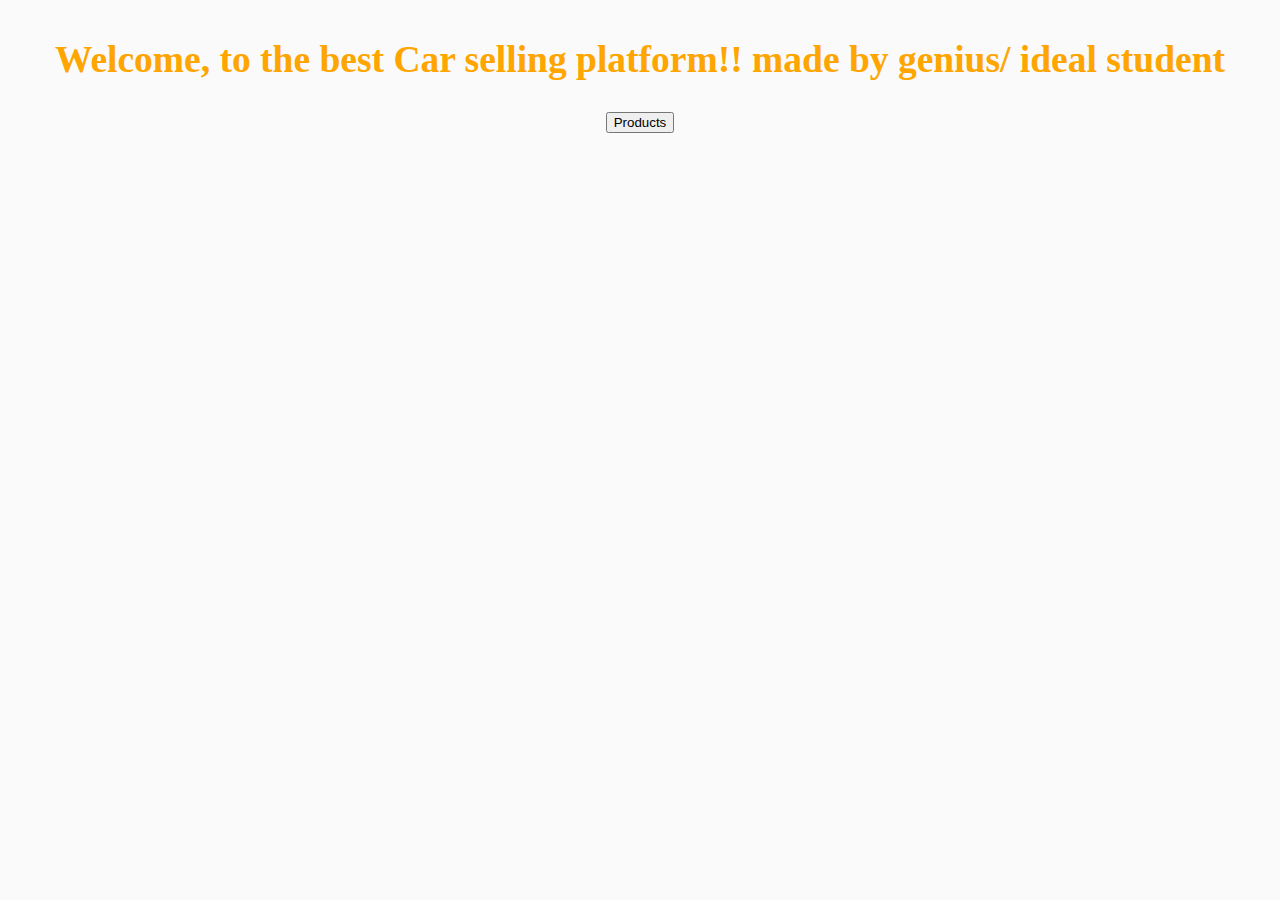
<file: beststore/src/main/resources/static/index.html>
<html>
<head>
<link rel="stylesheet" type="text/css" href="index.css">
<title>Best Car Store</title>
</head>
<body>
<h2>Welcome, to the best Car selling platform!! made by genius/ ideal student</h2>
<div class="container">
<a href="/products">
  <button>Products</button>
</a>
</div>

</body>
</file>
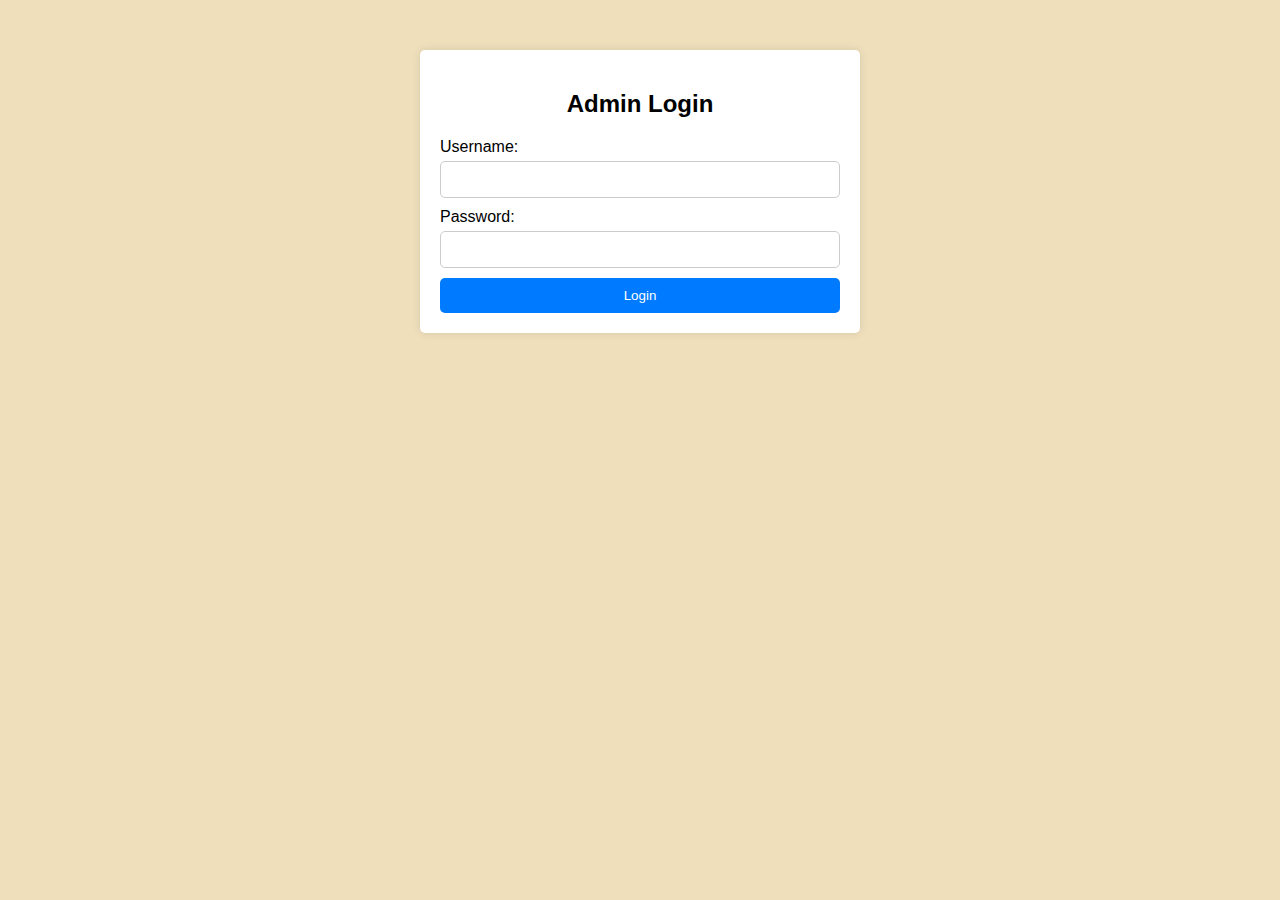
<file: beststore/src/main/resources/templates/products/adminLogin.html>
<!DOCTYPE html>
<html lang="en">
<head>
    <meta charset="UTF-8">
    <meta name="viewport" content="width=device-width, initial-scale=1.0">
    <title>Admin Login</title>
    <style>
        body {
            font-family: Arial, sans-serif;
            background-color: #EFDFBB;
            margin: 0;
            padding: 0;
        }

        .container {
            max-width: 400px;
            margin: 50px auto;
            background-color: #fff;
            padding: 20px;
            border-radius: 5px;
            box-shadow: 0px 0px 10px 0px rgba(0, 0, 0, 0.1);
        }

        h2 {
            text-align: center;
            margin-bottom: 20px;
        }

        form {
            display: flex;
            flex-direction: column;
        }

        label {
            margin-bottom: 5px;
        }

        input[type="text"],
        input[type="email"],
        input[type="password"] {
            padding: 10px;
            margin-bottom: 10px;
            border: 1px solid #ccc;
            border-radius: 5px;
        }

        button {
            padding: 10px;
            background-color: #007bff;
            color: #fff;
            border: none;
            border-radius: 5px;
            cursor: pointer;
        }

        button:hover {
            background-color: #0056b3;
        }

        a {
            text-decoration: none;
            color: #007bff;
        }

        a:hover {
            text-decoration: underline;
        }
    </style>
</head>
<body>
    <div class="container">
    
    	<div style="color:red;" role="alert">
        	<center><span th:text="${status}"> </span></center>
        </div>
        
        <h2>Admin Login</h2>
        <form th:action="@{/adminlogin}" method="post">
            <label for="username">Username:</label>
            <input type="text" id="username" name="username" required>

            <label for="password">Password:</label>
            <input type="password" id="password" name="password" required>


            <button type="submit">Login</button>
      
        </form>
    </div>
</body>
</html>
</file>
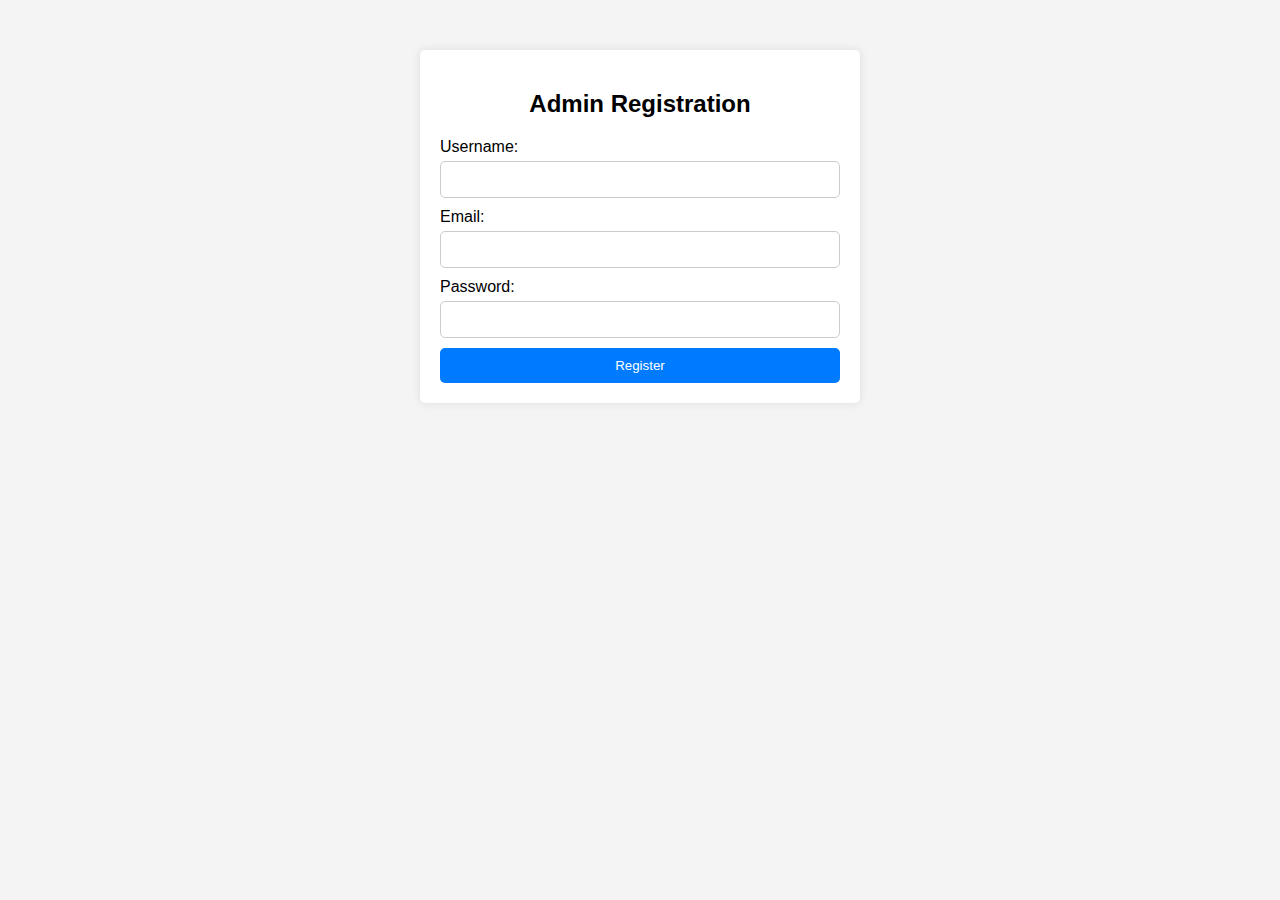
<file: beststore/src/main/resources/templates/products/adminRegister.html>
<!DOCTYPE html>
<html lang="en">
<head>
    <meta charset="UTF-8">
    <meta name="viewport" content="width=device-width, initial-scale=1.0">
    <title>Admin Registration</title>
    <style>
        body {
            font-family: Arial, sans-serif;
            background-color: #f4f4f4;
            margin: 0;
            padding: 0;
        }

        .container {
            max-width: 400px;
            margin: 50px auto;
            background-color: #fff;
            padding: 20px;
            border-radius: 5px;
            box-shadow: 0px 0px 10px 0px rgba(0, 0, 0, 0.1);
        }

        h2 {
            text-align: center;
            margin-bottom: 20px;
        }

        form {
            display: flex;
            flex-direction: column;
        }

        label {
            margin-bottom: 5px;
        }

        input[type="text"],
        input[type="email"],
        input[type="password"] {
            padding: 10px;
            margin-bottom: 10px;
            border: 1px solid #ccc;
            border-radius: 5px;
        }

        button {
            padding: 10px;
            background-color: #007bff;
            color: #fff;
            border: none;
            border-radius: 5px;
            cursor: pointer;
        }

        button:hover {
            background-color: #0056b3;
        }
    </style>
</head>
<body>
    <div class="container">
        <h2>Admin Registration</h2>
        <form th:action="@{/adminregister}" method="post">
            <label for="username">Username:</label>
            <input type="text" id="username" name="username" required>

            <label for="email">Email:</label>
            <input type="email" id="email" name="email" required>

            <label for="password">Password:</label>
            <input type="password" id="password" name="password" required>

            <button type="submit">Register</button>
        </form>
    </div>
</body>
</html>
</file>
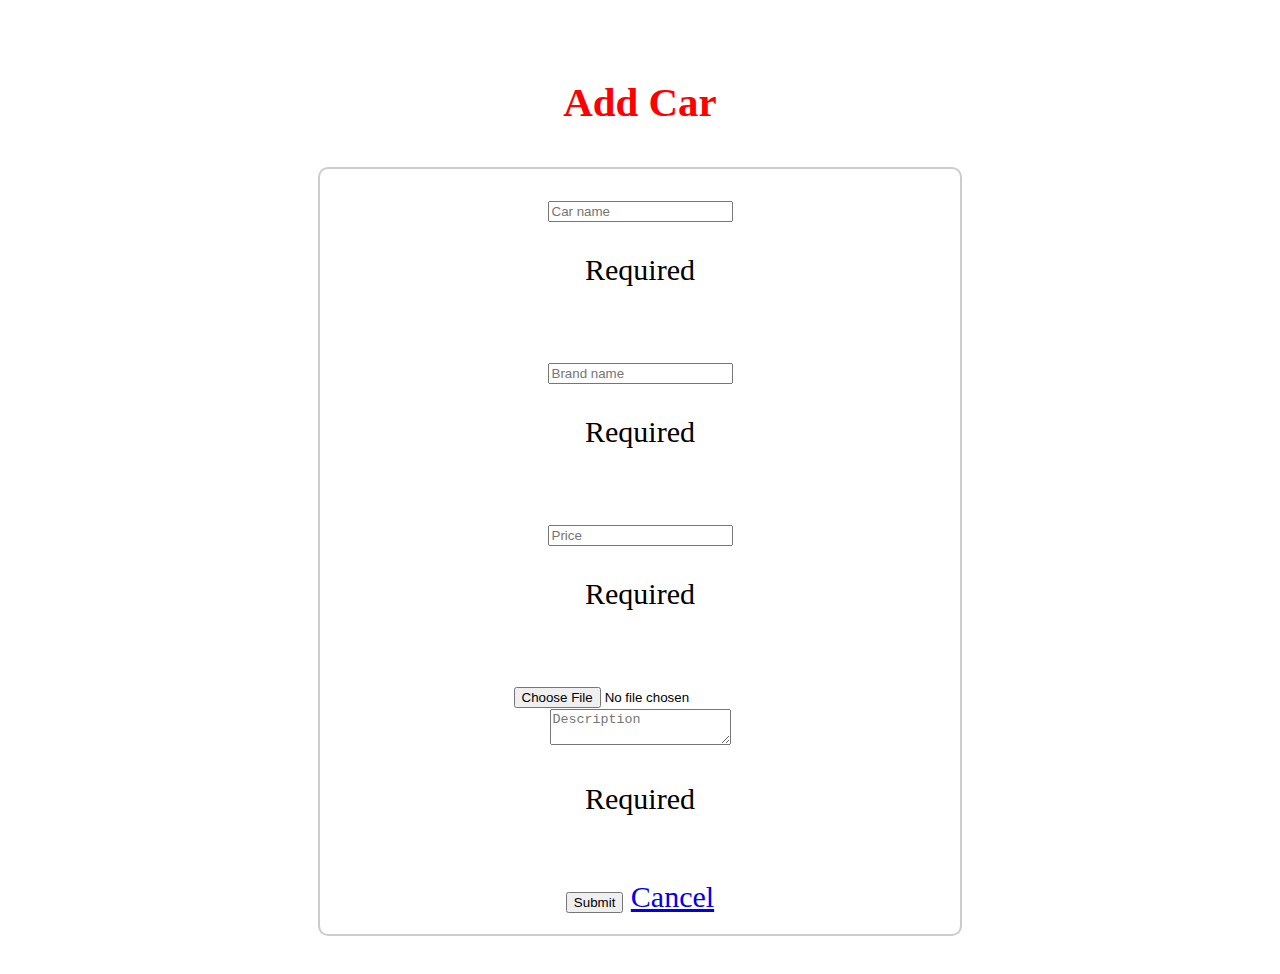
<file: beststore/src/main/resources/templates/products/CreateProduct.html>
<!DOCTYPE html>
<html lang="en">
<head>
    <title>Add</title>
    <style>
         .container {
        border: 2px solid #ccc;
        padding: 20px;
        border-radius: 10px;
        max-width: 600px; /* Adjust max-width as needed */
        margin: 0 auto; /* Center the container */
    }

    .text-danger {
        color: red;
    }

    h3 {
        color: red;
    }

    body {
        text-align: center;
        padding: 30px;
        font-size: 35px;
    }

    form {
        font-size: 30px;
        color: black;
    }
        
    </style>
</head>
<body>
<h3>Add Car</h3>
<div class="container">
<form method="post" action="/products/create" enctype="multipart/form-data" th:object="${productDto}">


        <input type="text" th:field="${productDto.name}" placeholder="Car name" required>
        <p th:if="${#fields.hasErrors('name')}" th:errorclass="text-danger" th:errors="${productDto.name}">Required</p>


        <br>
        <input placeholder="Brand name" th:field="${productDto.brand}" required>
        <p th:if="${#fields.hasErrors('brand')}" th:errorclass="text-danger" th:errors="${productDto.brand}">Required</p>
        <br>

        <input placeholder="Price" th:field="${productDto.price}" required>
        <p th:if="${#fields.hasErrors('price')}" th:errorclass="text-danger" th:errors="${productDto.price}">Required</p>
        <br>

        <!-- Other input fields -->
         <input type="file" name="imageFile" accept="image/*">
        <!-- Add a file input field for image upload -->
        <br>
        <textarea rows="" cols="" placeholder="Description" th:field="${productDto.description}" required></textarea>
        <p th:if="${#fields.hasErrors('description')}" th:errorclass="text-danger" th:errors="${productDto.description}">Required</p>
        <br>
       <button type="submit">Submit</button>
        <a class="btn-primary" href="/products">Cancel</a>
    </form>

</div>
</body>
</html>
</file>
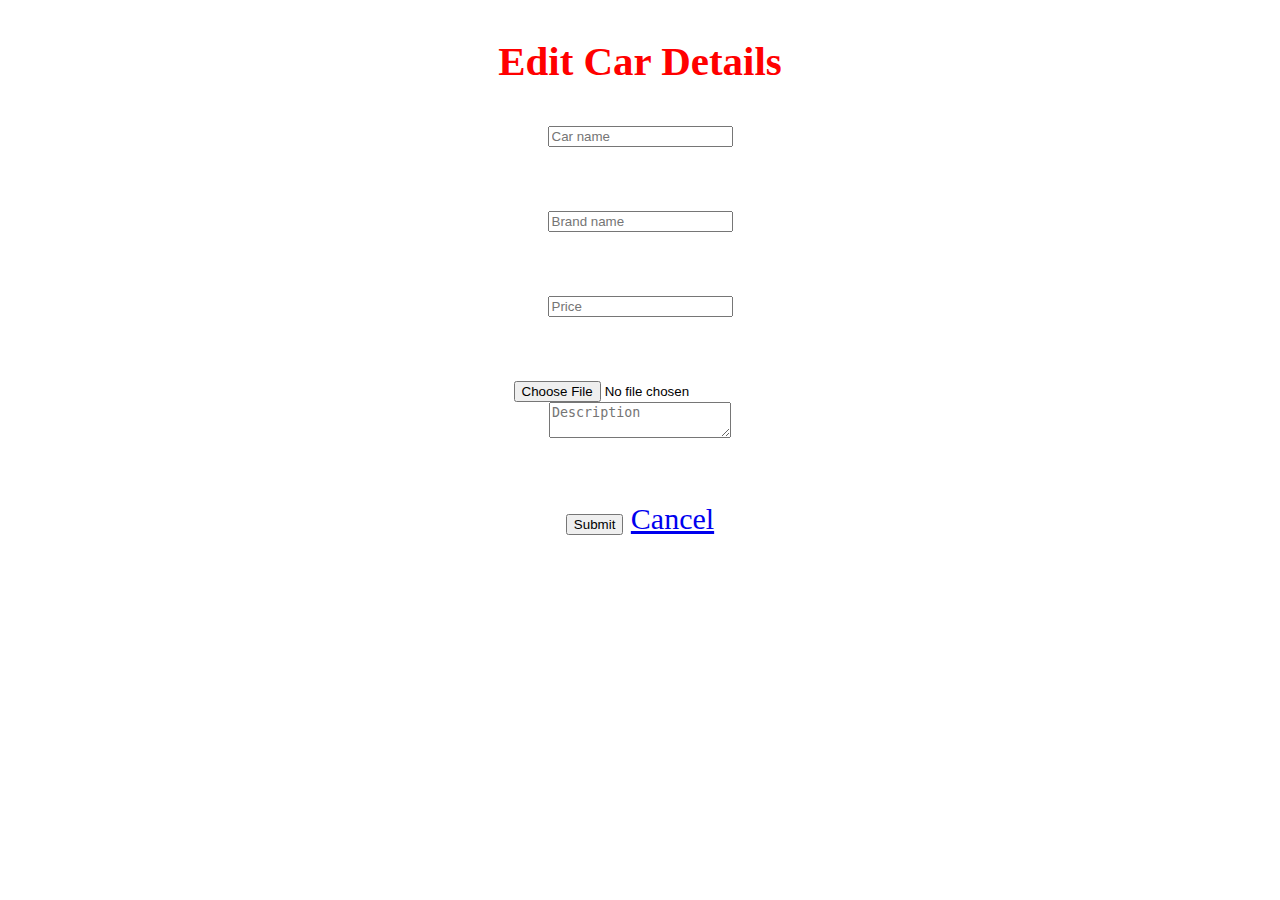
<file: beststore/src/main/resources/templates/products/EditProduct.html>
<html>
	<head>
		<title>Edit</title>
		<style>
			.text-danger{
				color:red;
			}
			h3{
			color: red;
			}
			body{
			text-align: center;
			padding: 30px;
			font-size: 35px;
			}
			form{
			font-size: 30px;
			color: black;
			}
			
			
		</style>
	</head>
	<body>
		<h3>Edit Car Details</h3>
		<div>
			 <form method="post" enctype="multipart/form-data" th:object="${productDto}">
			 
        <input type="text" th:field="${productDto.name}" placeholder="Car name" th:value="${productDto.name}">
        <p th:if="${#fields.hasErrors('name')}" th:errorclass="text-danger" th:errors="${productDto.name}"></p>

        <br>

             <input placeholder="Brand name" th:field="${productDto.brand}" th:value="${productDto.brand}">
        <p th:if="${#fields.hasErrors('brand')}" th:errorclass="text-danger" th:errors="${productDto.brand}"></p>
        <br>

        <input placeholder="Price" th:field="${productDto.price}" th:value="${productDto.price}">
        <p th:if="${#fields.hasErrors('price')}" th:errorclass="text-danger" th:errors="${productDto.price}"></p>
        <br>

            <!-- Other input fields -->
            <input type="file" name="imageFile" accept="image/*">
     
<br>
             <textarea rows="" cols="" placeholder="Description" th:field="${productDto.description}" th:value="${productDto.description}"></textarea>
        <p th:if="${#fields.hasErrors('description')}" th:errorclass="text-danger" th:errors="${productDto.description}"></p>
        <br>
        <button type="submit" class="btn btn-primary">Submit</button>
        <a class="btn btn-primary" href="/products">Cancel</a>
    </form>
		</div>
	</body>
</html>
</file>
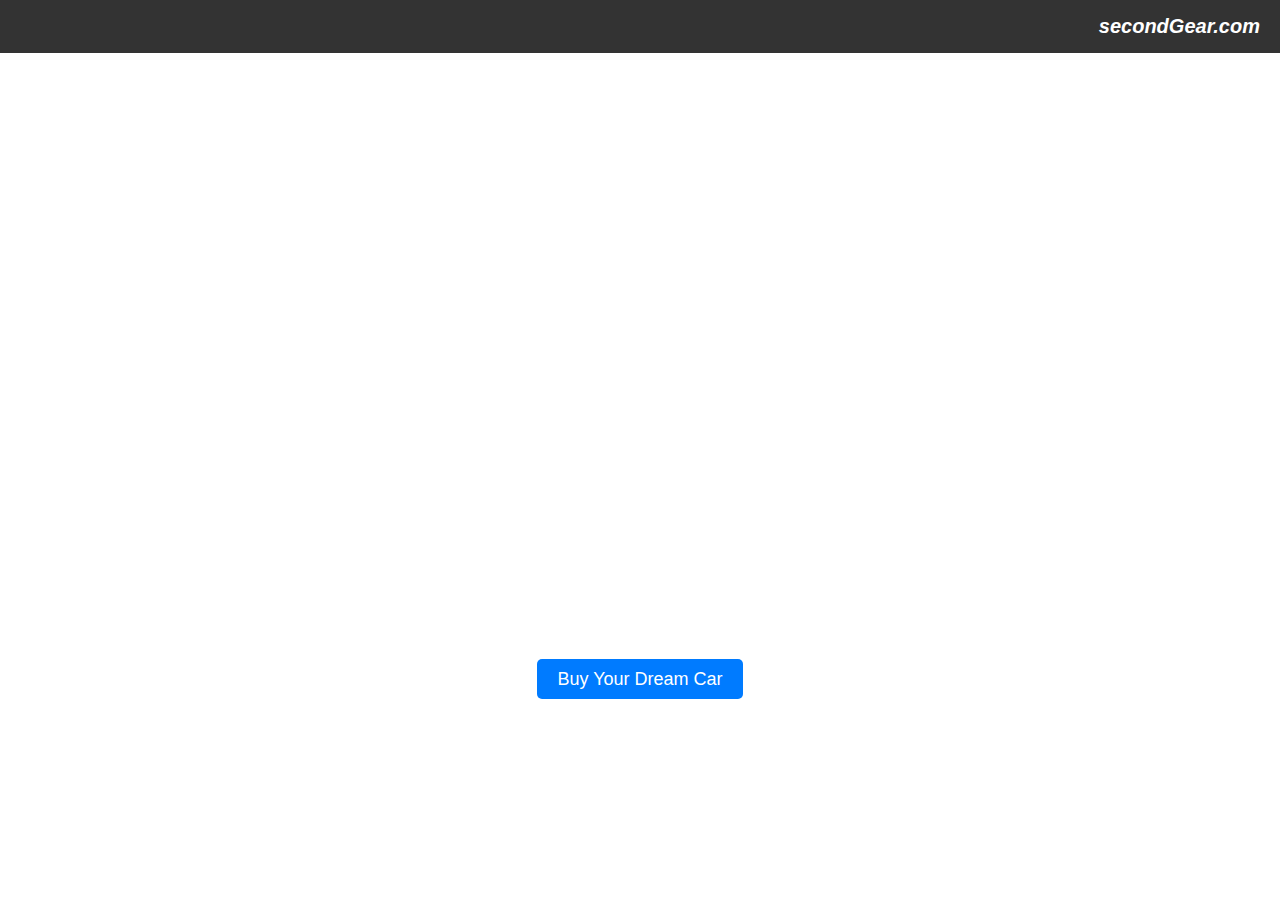
<file: beststore/src/main/resources/templates/products/landingpage.html>
<!DOCTYPE html>
<html lang="en" xmlns:th="http://www.thymeleaf.org">
<head>
    <meta charset="UTF-8">
    <meta name="viewport" content="width=device-width, initial-scale=1.0">
    <title>CarsHub</title>
    <style>
        body {
            margin: 0;
            padding: 0;
            font-family: Arial, sans-serif;
        }

        .navbar {
            background-color: #333;
            overflow: hidden;
        }

        .navbar-brand {
            float: right;
            padding: 15px 20px;
            font-size: 20px;
            color: #fff;
            font-weight: bold;
            font-style: italic;
        }

        .navbar-brand:hover {
            color: #ddd;
        }

        .hero-section {
            background-image: url('https://blob.loancenter.com/media/2023/10/Best-Cars-to-Buy-Now-for-Future-Value.webp');
            background-size: cover;
            background-position: center;
            height: calc(100vh - 60px); /* Subtracting navbar height */
            display: flex;
            align-items: center;
            justify-content: center;
            color: #fff;
            text-align: center;
        }

        .login-button {
            padding: 10px 20px;
            font-size: 18px;
            background-color: #007bff;
            border: none;
            color: #fff;
            border-radius: 5px;
            text-decoration: none;
            transition: background-color 0.3s ease;
        }

        .login-button:hover {
            background-color: #0056b3;
        }
        h1{
        padding: 150px;}
    </style>
</head>
<body>
    <div class="navbar">
        <div class="navbar-brand">secondGear.com</div>
    </div>

    <div class="hero-section">
        <div>
            <h1>.</h1>
            <p>Find your dream car here!</p>
            <a th:href="@{/login}" class="login-button">Buy Your Dream Car</a>
        </div>
    </div>
</body>
</html>
</file>
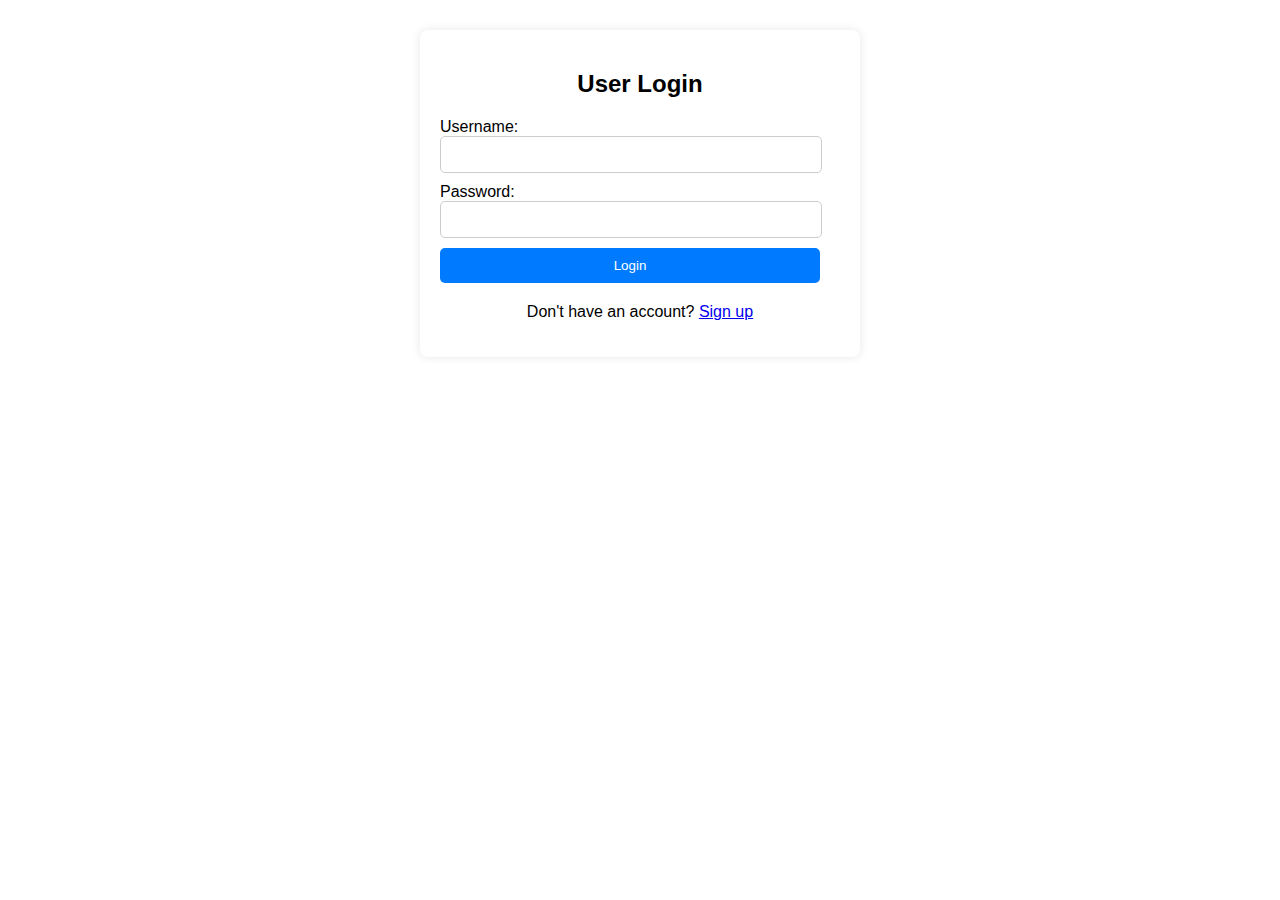
<file: beststore/src/main/resources/templates/products/login.html>
<!DOCTYPE html>
<html lang="en">
<head>
  <meta charset="UTF-8">
  <meta name="viewport" content="width=device-width, initial-scale=1.0">
  <title>User Login</title>
  <style>
   body {
    background-image: url('https://www.p1-cars.com/web/wp-content/uploads/2023/05/000238_997_GT2RS.jpg'); 
    font-family: Arial, sans-serif; 
    background-size: cover;
  }

  .container {
    max-width: 400px;
    margin: 30px auto; 
    padding: 20px;
    background-color: #fff; 
    border-radius: 8px; 
    box-shadow: 0 0 10px rgba(0, 0, 0, 0.1); 
  }

  .form-group {
    margin-bottom: 10px;
  }

  input[type="text"],
  input[type="password"] {
    width: 90%;
    padding: 10px;
    border: 1px solid #ccc;
    border-radius: 5px; 
    transition: border-color 0.3s ease; 
  }

  input[type="text"]:focus,
  input[type="password"]:focus {
    border-color: #007bff; 
  }

  button {
    width: 95%;
    padding: 10px;
    cursor: pointer;
    background-color: #007bff; 
    color: #fff; 
    border: none;
    border-radius: 5px; 
    transition: background-color 0.3s ease;
  }

  button:hover {
    background-color: #0056b3; 
  }

  .signup-link {
    text-align: center;
    margin-top: 20px; 

  .signup-link a {
    color: #007bff;
    text-decoration: none;
    transition: color 0.3s ease; 
  }

  .signup-link a:hover {
    color: #0056b3; 
  }
  </style>
</head>
<body>
  <div class="container">
    <h2 style="text-align: center;">User Login</h2>
    
        	<div style="color:red;" role="alert">
        	<center><span th:text="${status}"> </span></center>
        </div>
    <form id="loginForm" th:action="@{/userlogin}" method="post">
      <div class="form-group">
        <label for="username">Username:</label>
        <input type="text" id="username" name="username" required>
      </div>
      <div class="form-group">
        <label for="password">Password:</label>
        <input type="password" id="password" name="password" required>
      </div>
      <button type="submit">Login</button>
    </form>
    <div class="signup-link">
      <p>Don't have an account? <a href="/registration">Sign up</a></p>
    </div>
  </div>
</body>
</html>
</file>
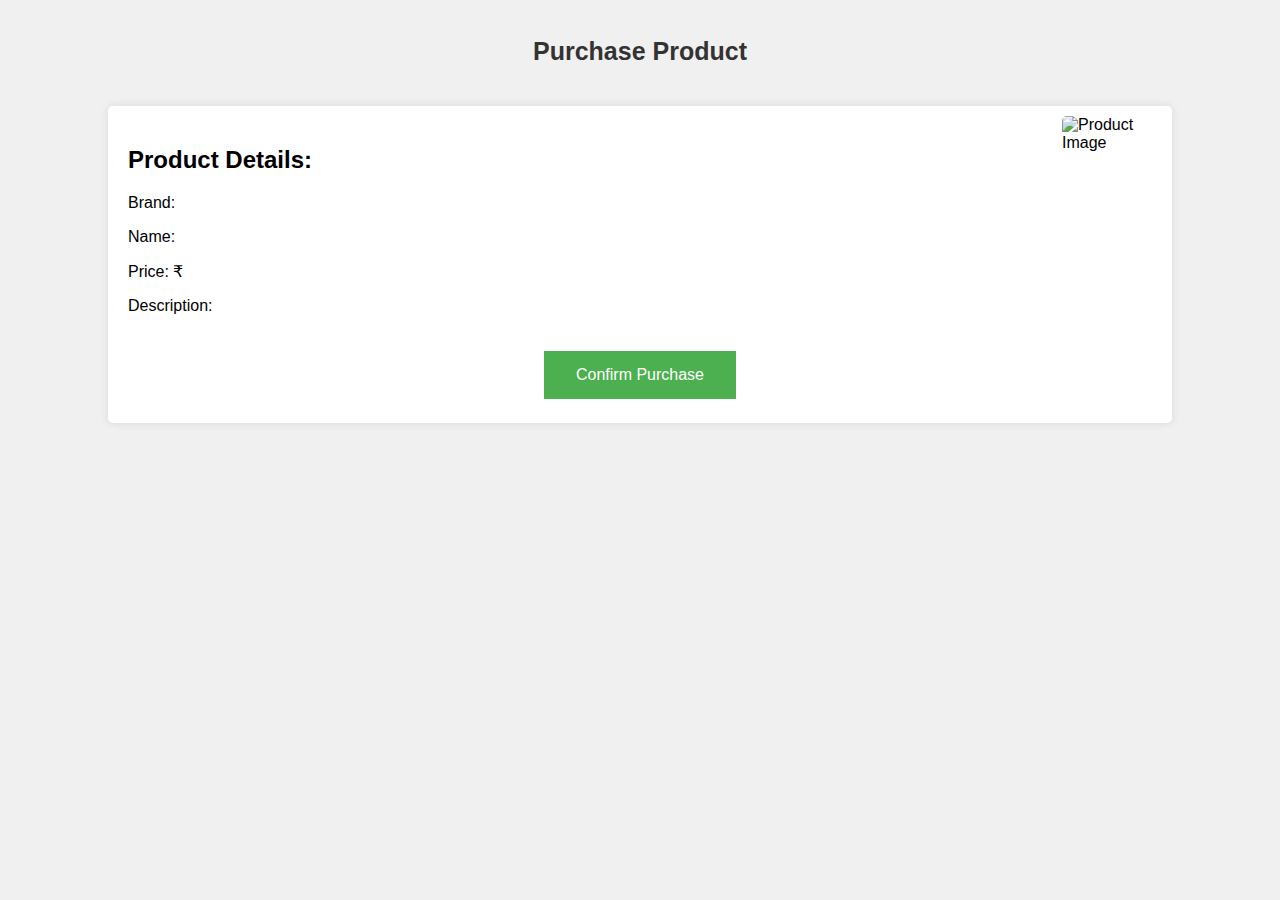
<file: beststore/src/main/resources/templates/products/purchase.html>
<!DOCTYPE html>
<html xmlns:th="http://www.thymeleaf.org">
<head>
    <meta charset="UTF-8">
    <meta name="viewport" content="width=device-width, initial-scale=1.0">
    <title>Purchase Product</title>
    <style>
        body {
            font-family: Arial, sans-serif;
            margin: 0;
            padding: 0;
            background-color: #f0f0f0;
        }
        h1 {
            color: #333;
            font-weight: bold;
            font-size: 25px;
            text-align: center;
            padding: 20px 0;
        }
        .product-details {
            position: relative; /* Ensure the container is positioned */
            background-color: #fff;
            border-radius: 5px;
            margin: 20px auto;
            padding: 20px;
            width: 80%;
            box-shadow: 0px 0px 10px rgba(0,0,0,0.1);
        }
        .product-details img {
            position: absolute; /* Position the image */
            top: 10px; /* Adjust the top position */
            right: 10px; /* Adjust the right position */
            width: 100px; /* Set the width */
            height: 100px; /* Set the height */
            border-radius: 5px; /* Optional: Add border radius */
        }
        button {
            background-color: #4CAF50;
            color: white;
            padding: 15px 32px;
            text-align: center;
            text-decoration: none;
            display: inline-block;
            font-size: 16px;
            margin: 4px 2px;
            cursor: pointer;
            border: none;
            margin-top: 20px; /* Add some space below the image */
        }
    </style>
     <script>
        function showAlert() {
            alert("Car has been booked successfully!");
        }
    </script>
</head>
<body>
    <h1>Purchase Product</h1>
    <div th:if="${product}" class="product-details">
        <img th:src="@{/images/{fileName}(fileName=${product.imageFileName})}" alt="Product Image">
        <p><h2>Product Details:</h2></p>
        <p>Brand: <span th:text="${product.brand}"></span></p>
        <p>Name: <span th:text="${product.name}"></span></p>
        <p>Price: ₹<span th:text="${product.price}"></span></p>
        <p>Description: <span th:text="${product.description}"></span></p>
       <form th:action="@{/products/confirm-purchase}" method="post">
    <input type="hidden" name="id" th:value="${product.id}" />
    <center><button type="submit" onclick="showAlert()">Confirm Purchase</button></center>
</form>
    </div>
</body>
</html>
</file>
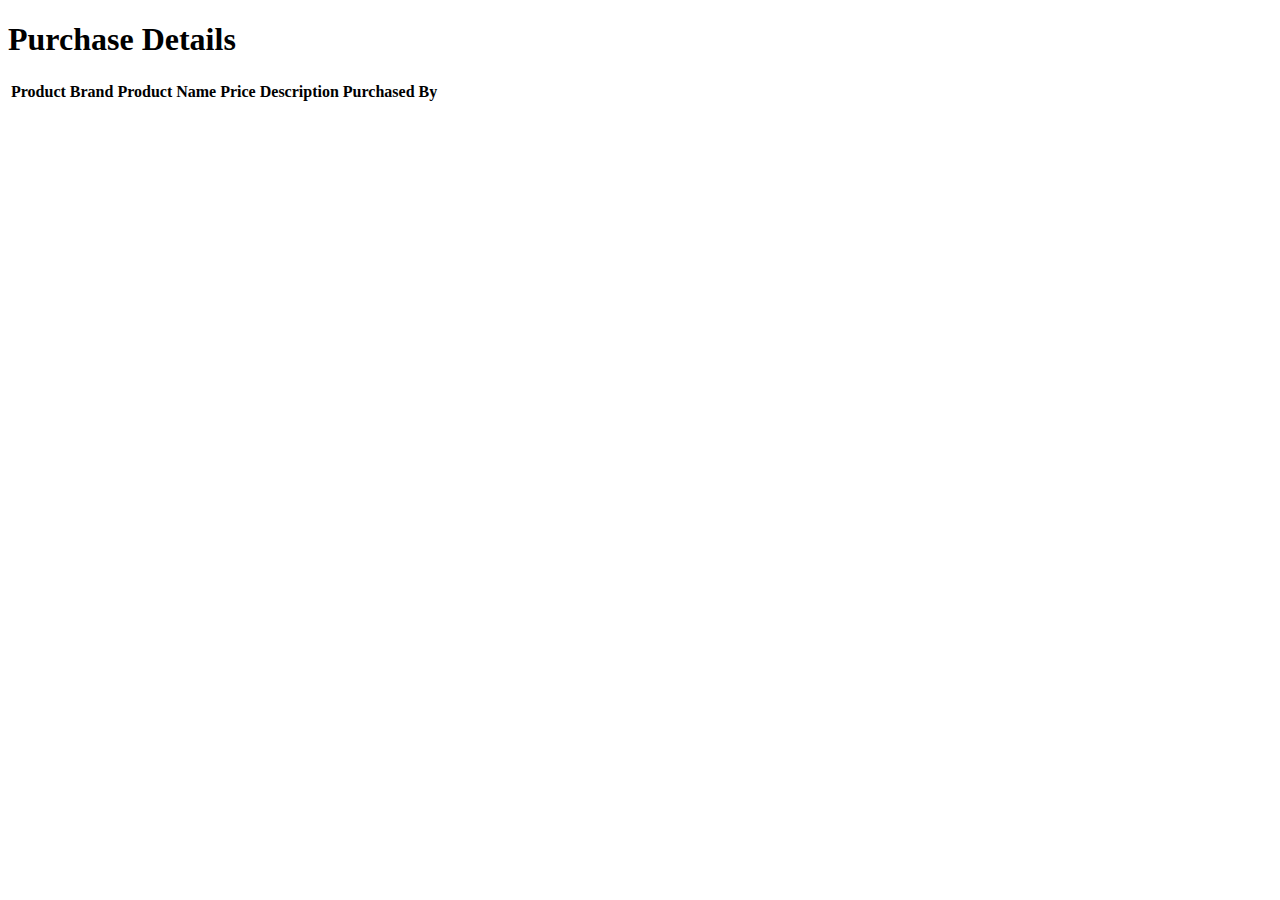
<file: beststore/src/main/resources/templates/products/purchasedetails.html>
<!DOCTYPE html>
<html xmlns:th="http://www.thymeleaf.org">
<head>
    <!-- Add your head content here -->
</head>
<body>
    <div class="container">
        <h1>Purchase Details</h1>
        <table class="table">
            <thead>
                <tr>
                    <th>Product Brand</th>
                    <th>Product Name</th>
                    <th>Price</th>
                    <th>Description</th>
                    <th>Purchased By</th>
                </tr>
            </thead>
            <tbody>
                <tr>
                    <td th:text="${product.brand}"></td>
                    <td th:text="${product.name}"></td>
                    <td th:text="${product.price}"></td>
                    <td th:text="${product.description}"></td>
                    <td th:text="${product.purchaser.username}"></td>
                </tr>
            </tbody>
        </table>
    </div>
</body>
</html>
</file>
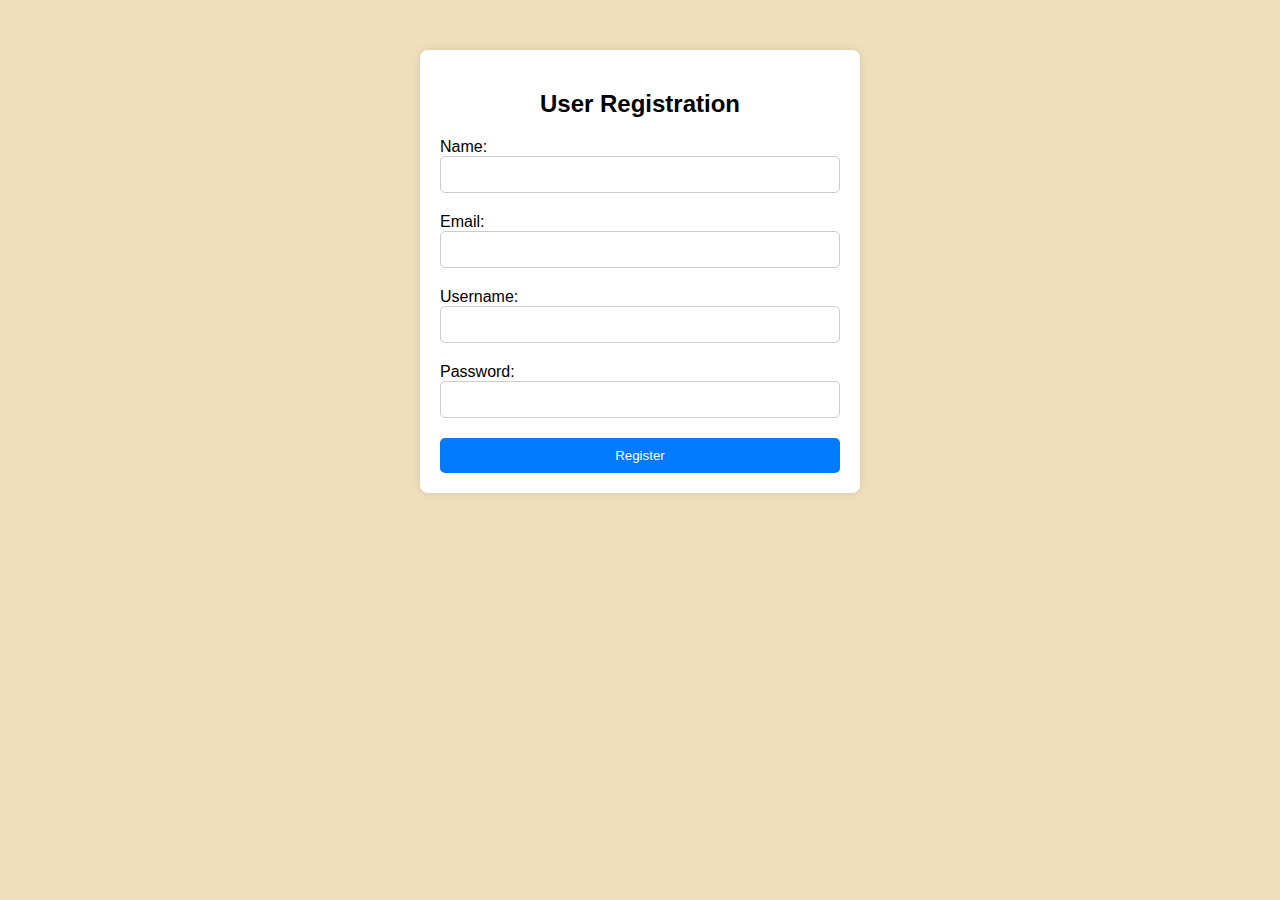
<file: beststore/src/main/resources/templates/products/registration.html>
<!DOCTYPE html>
<html lang="en">
<head>
  <meta charset="UTF-8">
  <meta name="viewport" content="width=device-width, initial-scale=1.0">
  <title>User Registration</title>
  <style>
     body {
    background-color: #EFDFBB; /* Change background color */
    font-family: Arial, sans-serif; /* Change font */
  }

  .container {
    max-width: 400px;
    margin: 50px auto; /* Adjust margin for vertical positioning */
    padding: 20px;
    background-color: #fff; /* Change background color */
    border-radius: 8px; /* Add border radius */
    box-shadow: 0 0 10px rgba(0, 0, 0, 0.1); /* Add box shadow */
  }

  .form-group {
    margin-bottom: 20px;
  }

  input[type="text"],
  input[type="email"],
  input[type="password"],
  select {
    width: 100%;
    padding: 10px;
    border: 1px solid #ccc;
    border-radius: 5px;
    box-sizing: border-box;
    transition: border-color 0.3s ease; /* Add transition effect */
  }

  input[type="text"]:focus,
  input[type="email"]:focus,
  input[type="password"]:focus,
  select:focus {
    border-color: #007bff; /* Change border color on focus */
  }

  button {
    width: 100%;
    padding: 10px;
    border: none;
    border-radius: 5px;
    cursor: pointer;
    background-color: #007bff; /* Change button background color */
    color: #fff; /* Change button text color */
    transition: background-color 0.3s ease; /* Add transition effect */
  }

  button:hover {
    background-color: #0056b3; /* Change button background color on hover */
  }

  </style>
</head>
<body>
  <div class="container">
    <h2 style="text-align: center;">User Registration</h2>
    
        	<div style="color:red;" role="alert">
        	<center><span th:text="${error}"> </span></center>
        </div>
        
    <form action="registration_process" method="post"  th:action="@{/reg}">
      <div class="form-group">
        <label for="name">Name:</label>
        <input type="text" id="name" name="name" required>
      </div>
      <div class="form-group">
        <label for="email">Email:</label>
        <input type="email" id="email" name="email" required>
      </div>
      <div class="form-group">
        <label for="username">Username:</label>
        <input type="text" id="username" name="username" required>
      </div>
      <div class="form-group">
        <label for="password">Password:</label>
        <input type="password" id="password" name="password" required>
      </div>
    
      <button type="submit">Register</button>
    </form>
  </div>
</body>
</html>
</file>
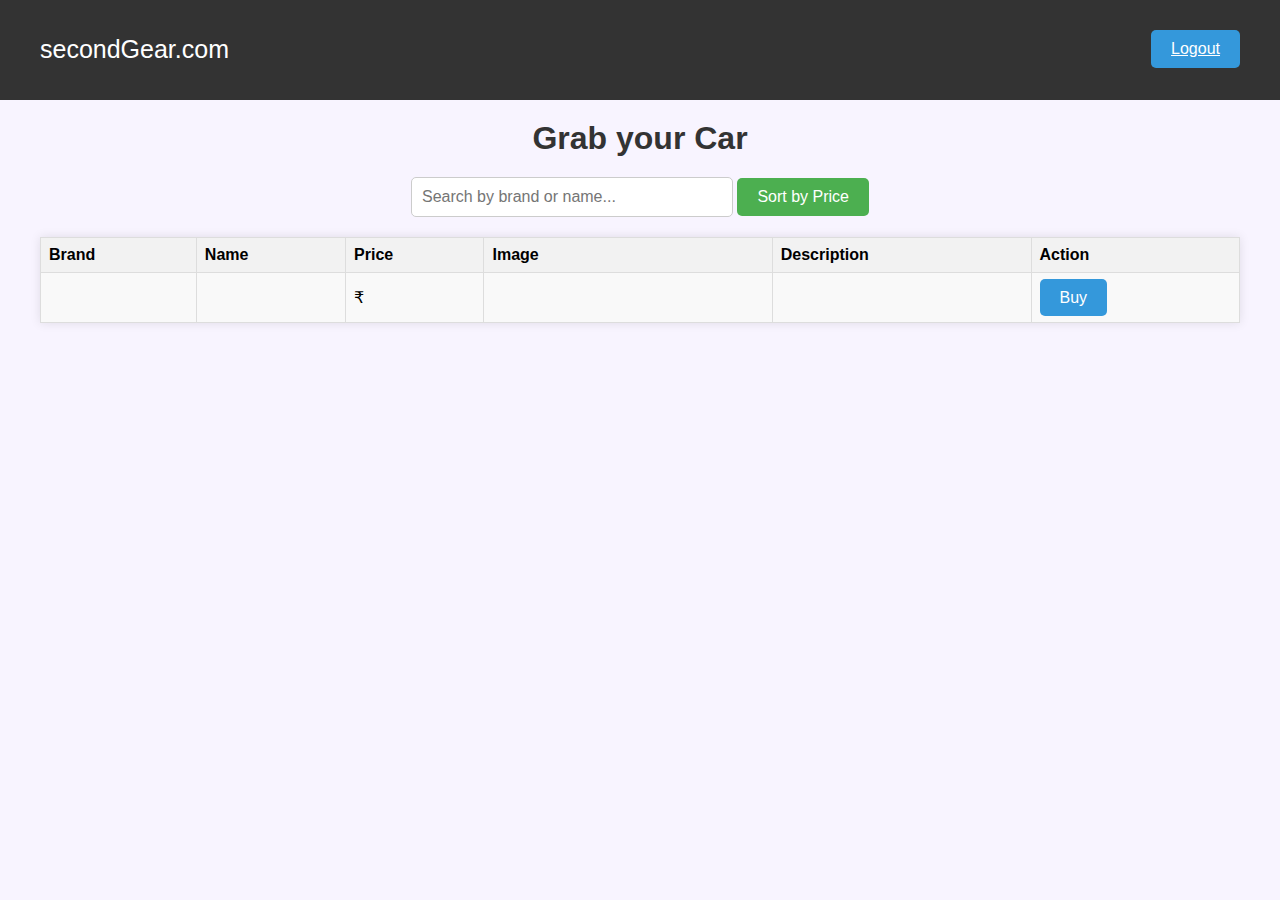
<file: beststore/src/main/resources/templates/products/view.html>
<!DOCTYPE html>
<html xmlns:th="http://www.thymeleaf.org">
<head>
    <title>Available Cars</title>
    <style>
        body {
            font-family: Arial, sans-serif;
            margin: 0;
            padding: 0;
            background-color: #f8f4ff;
        }
        .btn {
            font-size: 16px;
            background-color: #4caf50;
            color: #fff;
            border: none;
            padding: 10px 20px;
            border-radius: 5px;
            cursor: pointer;
            transition: background-color 0.3s ease;
        }
        .btn-primary {
            background-color: #3498db;
        }
        .btn-primary:hover {
            background-color: #2980b9;
        }
        .btn-danger {
            background-color: #e74c3c;
        }
        .btn-danger:hover {
            background-color: #c0392b;
        }
        .container {
            max-width: 1200px;
            margin: 40px auto;
            padding: 20px;
        }
        .header {
            text-align: center;
            margin-bottom: 20px;
        }
        .header h1 {
            margin: 0;
            font-size: 32px;
            color: #333;
        }
        .search-sort {
            text-align: center;
            margin-bottom: 20px;
        }
        .search-input {
            width: 300px;
            padding: 10px;
            font-size: 16px;
            border-radius: 5px;
            border: 1px solid #ccc;
        }
        .sort-btn {
            font-size: 16px;
            background-color: #4caf50;
            color: #fff;
            border: none;
            padding: 10px 20px;
            border-radius: 5px;
            cursor: pointer;
            transition: background-color 0.3s ease;
        }
        .sort-btn:hover {
            background-color: #45a049;
        }
        .product-table {
            width: 100%;
            border-collapse: collapse;
            margin-bottom: 20px;
            box-shadow: 0 0 10px rgba(0, 0, 0, 0.1);
            background-color: #fff;
        }
        .product-table th, .product-table td {
            border: 1px solid #ddd;
            padding: 8px;
            text-align: left;
        }
        .product-table th {
            background-color: #f2f2f2;
        }
        .product-table tbody tr:nth-child(even),
        .product-table tbody tr:nth-child(odd) {
            background-color: #f9f9f9;
            height: 50px;
        }
        .navbar {
            background-color: #333;
            color: #fff;
            padding: 10px 0;
            height: 80px;
        }
        .container {
            max-width: 1200px;
            margin: 0 auto;
            padding: 20px;
        }
        .navbar-brand {
            font-size: 25px;
            color: #fff;
            text-decoration: none;
        }
        .navbar-nav {
            list-style-type: none;
            margin: 0;
            padding: 0;
        }
        .nav-item {
            display: inline-block;
            margin-left: 10px;
        }
        .nav-link {
            color: #fff;
            text-decoration: none;
        }
        .nav-link:hover {
            text-decoration: underline;
        }
    </style>
</head>
<body>
<nav class="navbar">
    <div class="container" style="display: flex; justify-content: space-between; align-items: center;">
        <a class="navbar-brand" href="#">secondGear.com</a>
        <a href="/login" class="btn btn-primary mb-3">Logout</a>
        
    </div>
</nav>
<div class="container">
    <div class="header">
        <h1>Grab your Car</h1>
    </div>

    <div class="search-sort">
        <input type="text" class="search-input" id="searchInput" placeholder="Search by brand or name..." onkeyup="search()">
        <button class="sort-btn" onclick="sortTable()">Sort by Price</button>
    </div>

    <table class="product-table">
        <thead>
            <tr>
                <th>Brand</th>
                <th>Name</th>
                <th>Price</th>
                <th>Image</th>
                <th>Description</th>
                <th>Action</th>
            </tr>
        </thead>
        <tbody>
            <tr th:each="product : ${products}">
                <td th:text="${product.brand}"></td>
                <td th:text="${product.name}"></td>
                <td> ₹<span th:text="${product.price}"></span></td>
                <td><img th:src="@{/images/{fileName}(fileName=${product.imageFileName})}" width="100"></td>
                <td th:text="${product.description}"></td>
                <td>
                    <a th:href="@{/products/purchase(id=${product.id})}" class="btn btn-primary">Buy</a>
                </td>
            </tr>
        </tbody>
    </table>

    <!-- The popup box, small box, and message box remain the same -->
   
</div>

<script>


function search() {
    // Get input value
    var input = document.getElementById("searchInput").value.toUpperCase();
    // Get table rows
    var rows = document.getElementsByTagName("tr");
    // Loop through rows
    for (var i = 0; i < rows.length; i++) {
        var brand = rows[i].getElementsByTagName("td")[0];
        var name = rows[i].getElementsByTagName("td")[1];
        if (brand || name) {
            if (brand.innerHTML.toUpperCase().indexOf(input) > -1 || name.innerHTML.toUpperCase().indexOf(input) > -1) {
                rows[i].style.display = "";
            } else {
                rows[i].style.display = "none";
            }
        }
    }
}

function sortTable() {
    var table, rows, switching, i, x, y, shouldSwitch;
    table = document.querySelector(".product-table");
    switching = true;
    while (switching) {
        switching = false;
        rows = table.rows;
        for (i = 1; i < (rows.length - 1); i++) {
            shouldSwitch = false;
            x = rows[i].getElementsByTagName("td")[2];
            y = rows[i + 1].getElementsByTagName("td")[2];
            if (parseInt(x.innerHTML.replace(/\D/g, "")) > parseInt(y.innerHTML.replace(/\D/g, ""))) {
                shouldSwitch = true;
                break;
            }
        }
        if (shouldSwitch) {
            rows[i].parentNode.insertBefore(rows[i + 1], rows[i]);
            switching = true;
        }
    }
}



</script>
</body>
</html>
</file>
<file: beststore/src/main/resources/static/index.css>
body{
	background-color: #FAFAFA;
	color: #333;
	text-align: center;
	padding: 30px;
	font-size: 25px;	
}

h2{
	text-align: center;
	color: orange;
	font: italic;
	font-weight: bold;
}
</file>
